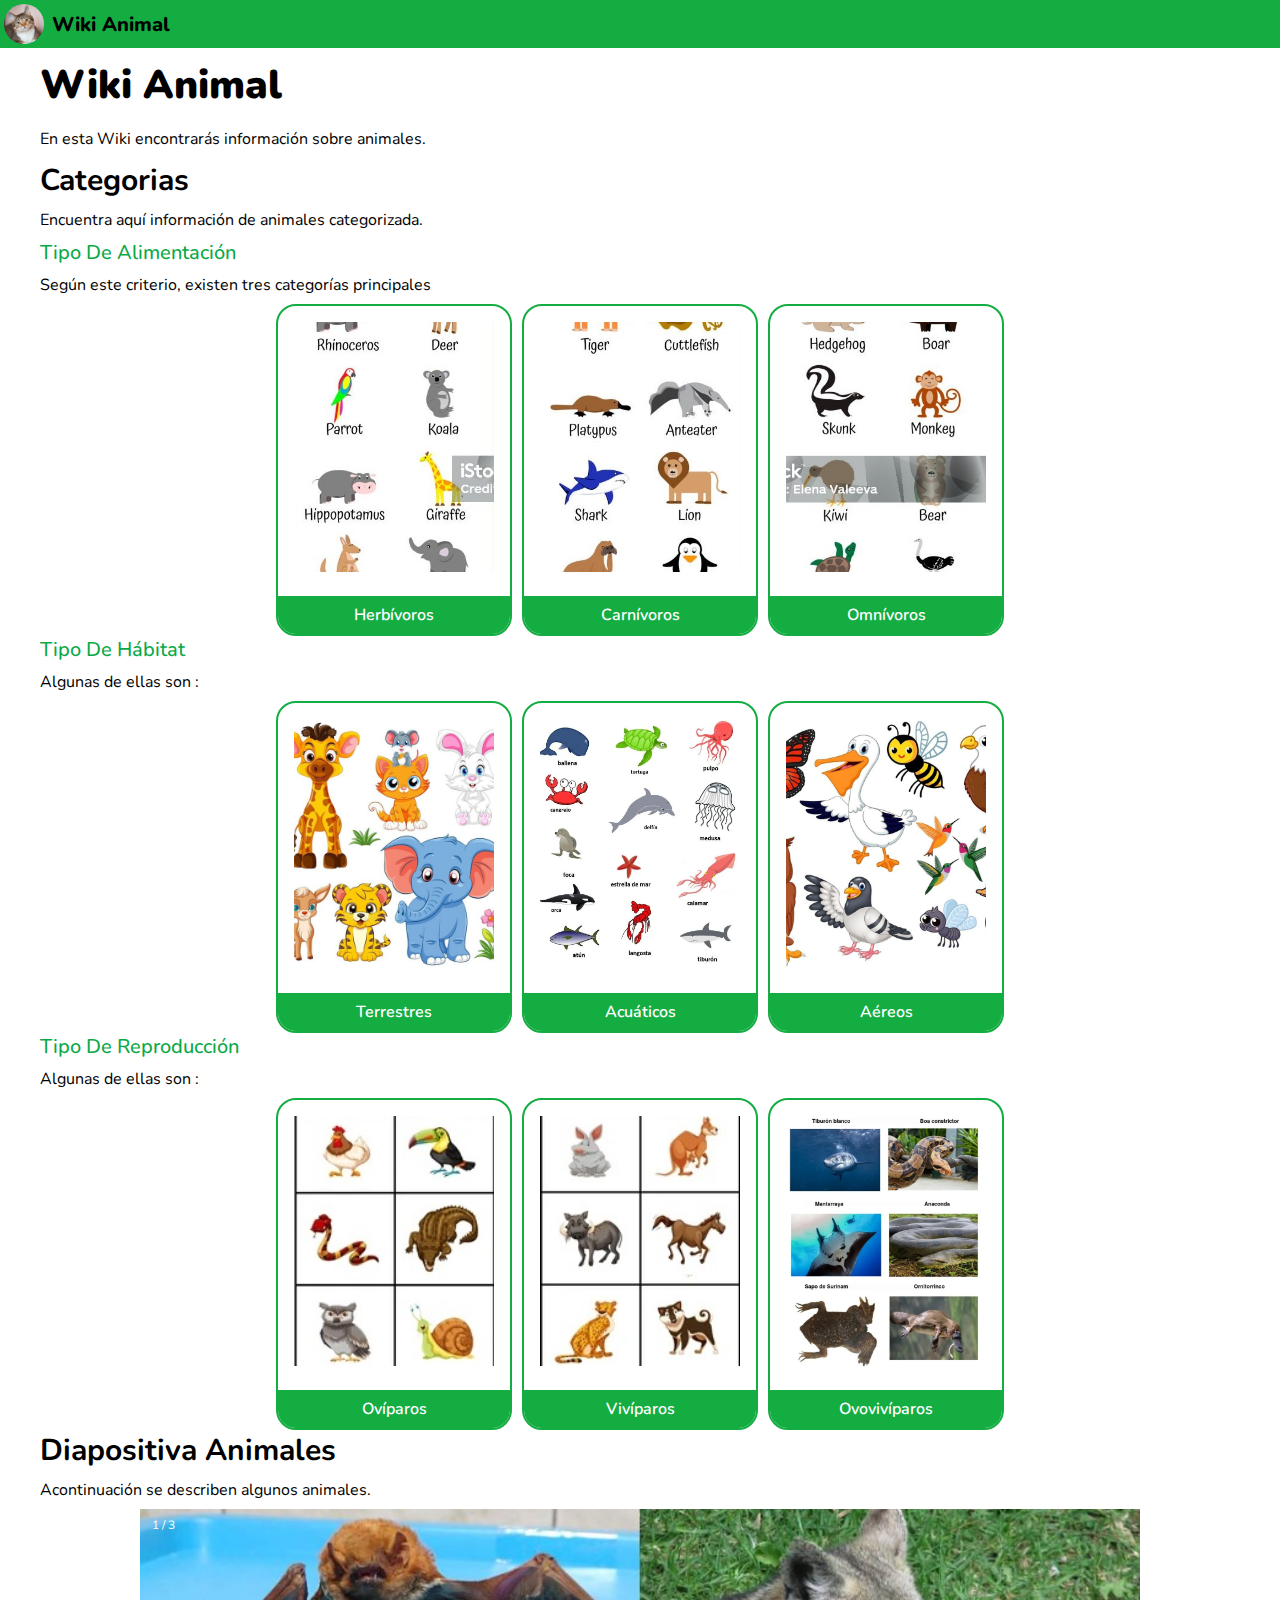
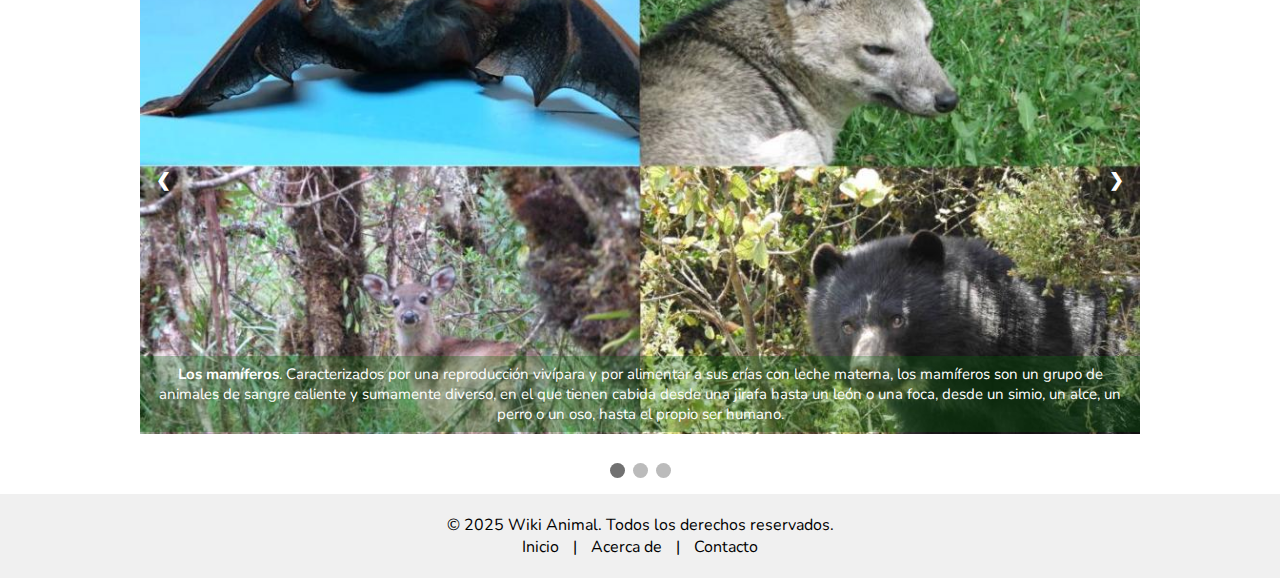
<file: index.html>
<!DOCTYPE html>
<html lang="es">

<head>
    <meta charset='utf-8'>
    <title>Wiki Animal</title>
    <meta name='viewport' content='width=device-width, initial-scale=1'>
    <link rel="preconnect" href="https://fonts.googleapis.com">
    <link rel="preconnect" href="https://fonts.gstatic.com" crossorigin>
    <link href="https://fonts.googleapis.com/css2?family=Nunito:ital,wght@0,200..1000;1,200..1000&display=swap"
        rel="stylesheet">
    <link rel="stylesheet" href="css/styles.css" />
</head>

<body class="container">
    <header class="main-header">
        <nav class="navigation-bar">
            <a class="brand-link" href="/" title="Ir a la página principal">
                <img src="img/logo-animal-wiki.webp" alt="Logo de la wiki animal." width="40" height="40"
                    loading="lazy">
                <span>Wiki Animal</span>
            </a>
        </nav>
    </header>
    <main>
        <section class="info-section">
            <h1>Wiki Animal</h1>
            <p>En esta Wiki encontrarás información sobre animales.</p>
        </section>
        <section class="info-section">
            <h2>Categorias</h2>
            <p>Encuentra aquí información de animales categorizada.</p>
            <section class="type-section">
                <h3>Tipo De Alimentación</h3>
                <p>Según este criterio, existen tres categorías principales</p>
                <div class="cards-container">
                    <figure class="card">
                        <img src="img/animales-hervivoros.jpg" alt="Animales Herbívoros." width="300" height="300"
                            loading="lazy">
                        <figcaption>
                            <a href="/categorias/animales-hervivoros.html"
                                title="Ir a la categoria animales Herbívoros.">Herbívoros</a>
                        </figcaption>
                    </figure>
                    <figure class="card">
                        <img src="img/animales-carnivoros.jpg" alt="Animales Carnívoros." width="300" height="300"
                            loading="lazy">
                        <figcaption>
                            <a href="/categorias/animales-carnivoros.html"
                                title="Ir a la categoria animales Carnívoros.">Carnívoros</a>
                        </figcaption>
                    </figure>
                    <figure class="card">
                        <img src="img/animales-omnivoros.jpg" alt="Animales Omnívoros." width="300" height="300"
                            loading="lazy">
                        <figcaption>
                            <a href="/categorias/animales-omnivoros.html"
                                title="Ir a la categoria animales Omnívoros.">Omnívoros</a>
                        </figcaption>
                    </figure>
                </div>
            </section>
            <section class="type-section">
                <h3>Tipo De Hábitat</h3>
                <p>Algunas de ellas son :</p>
                <div class="cards-container">
                    <figure class="card">
                        <img src="img/animales-terrestres.jpg" alt="Animales Terrestres." width="300" height="300"
                            loading="lazy">
                        <figcaption>
                            <a href="/categorias/animales-terrestres.html"
                                title="Ir a la categoria animales Terrestres.">Terrestres</a>
                        </figcaption>
                    </figure>
                    <figure class="card">
                        <img src="img/animales-acuaticos.jpg" alt="Animales Acuáticos." width="300" height="300"
                            loading="lazy">
                        <figcaption>
                            <a href="/categorias/animales-acuaticos.html"
                                title="Ir a la categoria animales Acuáticos.">Acuáticos</a>
                        </figcaption>
                    </figure>
                    <figure class="card">
                        <img src="img/animales-aereos.jpg" alt="Animales Aéreos." width="300" height="300"
                            loading="lazy">
                        <figcaption>
                            <a href="/categorias/animales-aereos.html"
                                title="Ir a la categoria animales Aéreos.">Aéreos</a>
                        </figcaption>
                    </figure>
                </div>
            </section>
            <section class="type-section">
                <h3>Tipo De Reproducción</h3>
                <p>Algunas de ellas son :</p>
                <div class="cards-container">
                    <figure class="card">
                        <img src="img/animales-oviparos.jpg" alt="Animales Ovíparos." width="300" height="300"
                            loading="lazy">
                        <figcaption>
                            <a href="/categorias/animales-oviparos.html"
                                title="Ir a la categoria animales Ovíparos.">Ovíparos</a>
                        </figcaption>
                    </figure>
                    <figure class="card">
                        <img src="img/animales-viviparos.jpg" alt="Animales Vivíparos." width="300" height="300"
                            loading="lazy">
                        <figcaption>
                            <a href="/categorias/animales-viviparos.html"
                                title="Ir a la categoria animales Vivíparos.">Vivíparos</a>
                        </figcaption>
                    </figure>
                    <figure class="card">
                        <img src="img/animales-ovoviviparos.jpg" alt="Animales Ovovivíparos." width="300" height="300"
                            loading="lazy">
                        <figcaption>
                            <a href="/categorias/animales-ovoviviparos.html"
                                title="Ir a la categoria animales Ovovivíparos.">Ovovivíparos</a>
                        </figcaption>
                    </figure>
                </div>
            </section>
            <section class="diapositiva-section">
                <h2>Diapositiva Animales</h2>
                    <p>Acontinuación se describen algunos animales.</p>
                    <div class="slideshow-container">

                        <div class="mySlides fade">
                          <div class="numbertext">1 / 3</div>
                          <img src="img/animales-mamiferos.jpg" style="width:100%">
                          <div class="text"><strong>Los mamíferos</strong>. Caracterizados por una reproducción vivípara y por alimentar a sus crías con leche materna, los mamíferos son un grupo de animales de sangre caliente y sumamente diverso, en el que tienen cabida desde una jirafa hasta un león o una foca, desde un simio, un alce, un perro o un oso, hasta el propio ser humano.</div>
                        </div>
                        
                        <div class="mySlides fade">
                          <div class="numbertext">2 / 3</div>
                          <img src="img/animales-aves.jpg" style="width:100%">
                          <div class="text"><strong>Las aves.</strong> Descendientes evolutivos de los reptiles de antaño, las aves son las criaturas voladoras más grandes del mundo, cuyos cuerpos de huesos livianos y ahuecados están cubiertos de plumas de diversos colores. Su cabeza cuenta con un pico óseo para alimentarse y con dos patas con garras de distinta envergadura. Pueden ser de hábitos carnívoros, vegetarianos o carroñeros, y muchas de ellas habitan las superficies de los mares, ríos y lagos.</div>
                        </div>
                        
                        <div class="mySlides fade">
                          <div class="numbertext">3 / 3</div>
                          <img src="img/animales-reptiles.jpg" style="width:100%">
                          <div class="text"><strong>Los reptiles.</strong> Animales terrestres en su mayoría, de reproducción ovípara y cuerpo escamado, de sangre fría, alguna vez estos animales gobernaron el mundo. Hoy en día son un grupo diverso, en el que figuran las tortugas, los cocodrilos, las iguanas, las serpientes y otras formas de vida animal similares.</div>
                        </div>
                        
                        <a class="prev" onclick="plusSlides(-1)">❮</a>
                        <a class="next" onclick="plusSlides(1)">❯</a>
                        
                        </div>
                        <br>
                        
                        <div style="text-align:center">
                          <span class="dot" onclick="currentSlide(1)"></span> 
                          <span class="dot" onclick="currentSlide(2)"></span> 
                          <span class="dot" onclick="currentSlide(3)"></span> 
                        </div>
                        
                        <script>
                        let slideIndex = 1;
                        showSlides(slideIndex);
                        
                        function plusSlides(n) {
                          showSlides(slideIndex += n);
                        }
                        
                        function currentSlide(n) {
                          showSlides(slideIndex = n);
                        }
                        
                        function showSlides(n) {
                          let i;
                          let slides = document.getElementsByClassName("mySlides");
                          let dots = document.getElementsByClassName("dot");
                          if (n > slides.length) {slideIndex = 1}    
                          if (n < 1) {slideIndex = slides.length}
                          for (i = 0; i < slides.length; i++) {
                            slides[i].style.display = "none";  
                          }
                          for (i = 0; i < dots.length; i++) {
                            dots[i].className = dots[i].className.replace(" active", "");
                          }
                          slides[slideIndex-1].style.display = "block";  
                          dots[slideIndex-1].className += " active";
                        }
                        </script>
                </section>
        </section>

    </main>
    <footer>
        <p>&copy; 2025 Wiki Animal. Todos los derechos reservados.</p>
        <nav>
            <a href="/">Inicio</a> |
            <a href="/acercade.html">Acerca de</a> |
            <a href="/contacto.html">Contacto</a>
        </nav>
    </footer>
</body>

</html>
</file>
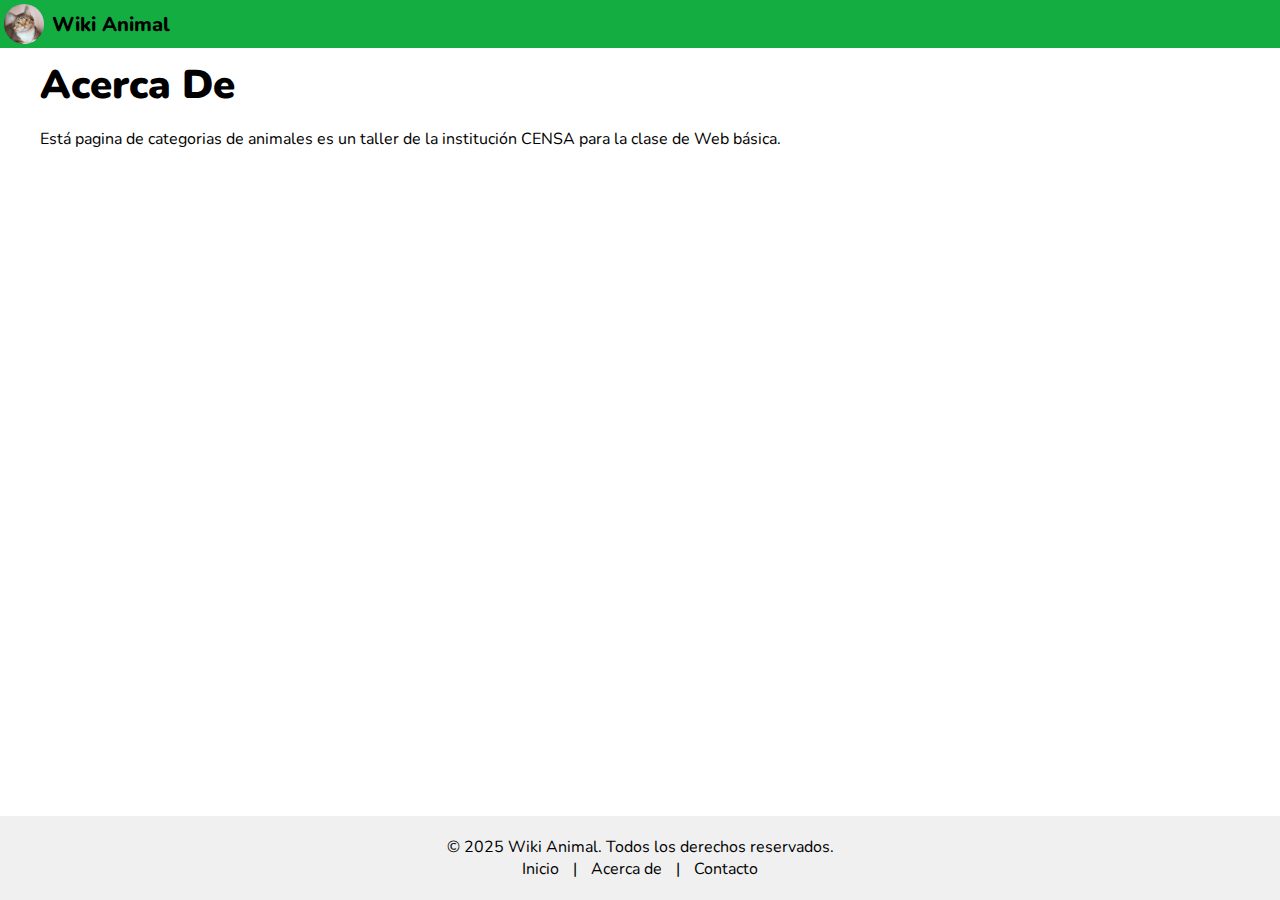
<file: acercade.html>
<!DOCTYPE html>
<html lang="es">

<head>
    <meta charset='utf-8'>
    <title>Wiki Animal - Acerca De</title>
    <meta name='viewport' content='width=device-width, initial-scale=1'>
    <link rel="preconnect" href="https://fonts.googleapis.com">
    <link rel="preconnect" href="https://fonts.gstatic.com" crossorigin>
    <link href="https://fonts.googleapis.com/css2?family=Nunito:ital,wght@0,200..1000;1,200..1000&display=swap"
        rel="stylesheet">
    <link rel="stylesheet" href="../css/styles.css" />
</head>

<body class="container">
    <header class="main-header">
        <nav class="navigation-bar">
            <a class="brand-link" href="/" title="Ir a la página principal">
                <img src="../img/logo-animal-wiki.webp"
                    alt="Logo de la wiki animal." width="40" height="40">
                <span>Wiki Animal</span>
            </a>
        </nav>
    </header>
    <main>
        <section class="info-section">
            <h1>Acerca De</h1>
            <p>Está pagina de categorias de animales es un taller de la institución CENSA para la clase de Web básica. </p>
        </section>
    </main>
    <footer>
        <p>&copy; 2025 Wiki Animal. Todos los derechos reservados.</p>
        <nav>
            <a href="/">Inicio</a> |
            <a href="/acercade.html">Acerca de</a> |
            <a href="/contacto.html">Contacto</a>
        </nav>
    </footer>
</body>

</html>
</file>
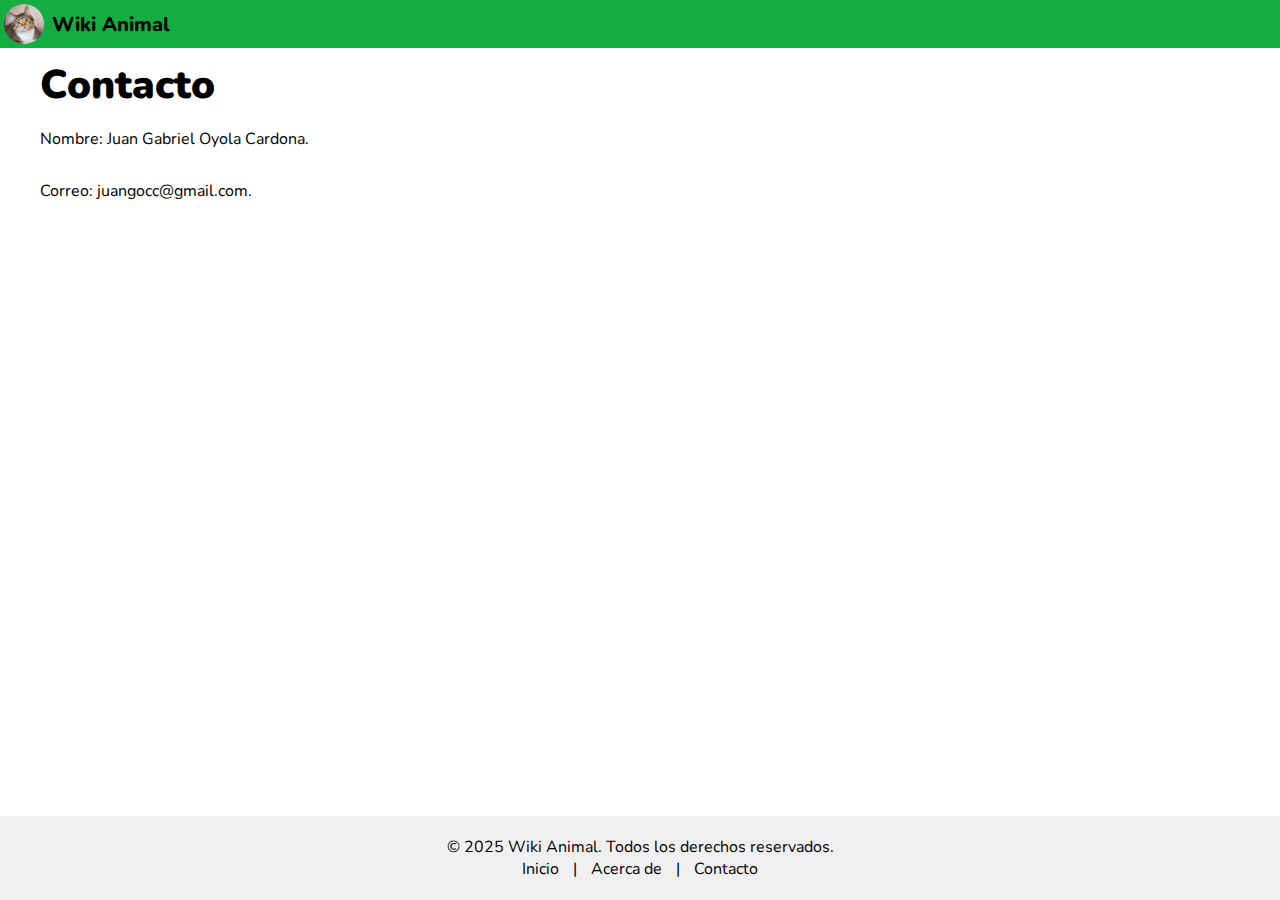
<file: contacto.html>
<!DOCTYPE html>
<html lang="es">

<head>
    <meta charset='utf-8'>
    <title>Wiki Animal - Contacto</title>
    <meta name='viewport' content='width=device-width, initial-scale=1'>
    <link rel="preconnect" href="https://fonts.googleapis.com">
    <link rel="preconnect" href="https://fonts.gstatic.com" crossorigin>
    <link href="https://fonts.googleapis.com/css2?family=Nunito:ital,wght@0,200..1000;1,200..1000&display=swap"
        rel="stylesheet">
    <link rel="stylesheet" href="../css/styles.css" />
</head>

<body class="container">
    <header class="main-header">
        <nav class="navigation-bar">
            <a class="brand-link" href="/" title="Ir a la página principal">
                <img src="../img/logo-animal-wiki.webp"
                    alt="Logo de la wiki animal." width="40" height="40">
                <span>Wiki Animal</span>
            </a>
        </nav>
    </header>
    <main>
        <section class="info-section">
            <h1>Contacto</h1>
            <p>Nombre: Juan Gabriel Oyola Cardona.</p>
            <br>
            <p>Correo: juangocc@gmail.com.</p>
        </section>
    </main>
    <footer>
        <p>&copy; 2025 Wiki Animal. Todos los derechos reservados.</p>
        <nav>
            <a href="/">Inicio</a> |
            <a href="/acercade.html">Acerca de</a> |
            <a href="/contacto.html">Contacto</a>
        </nav>
    </footer>
</body>

</html>
</file>
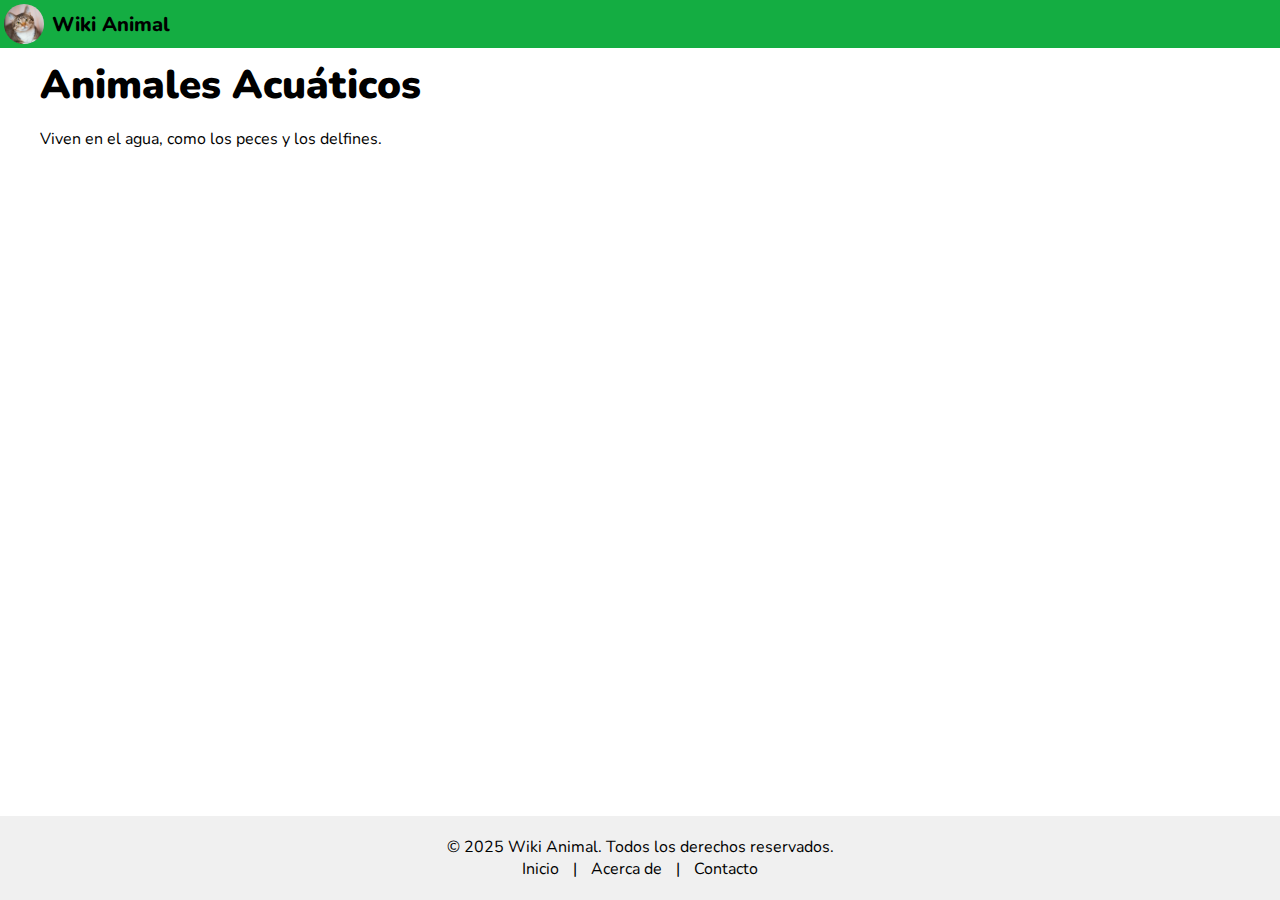
<file: categorias/animales-acuaticos.html>
<!DOCTYPE html>
<html lang="es">

<head>
    <meta charset='utf-8'>
    <title>Wiki Animal - Animales Acuáticos</title>
    <meta name='viewport' content='width=device-width, initial-scale=1'>
    <link rel="preconnect" href="https://fonts.googleapis.com">
    <link rel="preconnect" href="https://fonts.gstatic.com" crossorigin>
    <link href="https://fonts.googleapis.com/css2?family=Nunito:ital,wght@0,200..1000;1,200..1000&display=swap"
        rel="stylesheet">
    <link rel="stylesheet" href="../css/styles.css" />
</head>

<body class="container">
    <header class="main-header">
        <nav class="navigation-bar">
            <a class="brand-link" href="/" title="Ir a la página principal">
                <img src="../img/logo-animal-wiki.webp"
                    alt="Logo de la wiki animal." width="40" height="40">
                <span>Wiki Animal</span>
            </a>
        </nav>
    </header>
    <main>
        <section class="info-section">
            <h1>Animales Acuáticos</h1>
            <p>Viven en el agua, como los peces y los delfines.</p>
        </section>
    </main>
    <footer>
        <p>&copy; 2025 Wiki Animal. Todos los derechos reservados.</p>
        <nav>
            <a href="/">Inicio</a> |
            <a href="/acercade.html">Acerca de</a> |
            <a href="/contacto.html">Contacto</a>
        </nav>
    </footer>
</body>

</html>
</file>
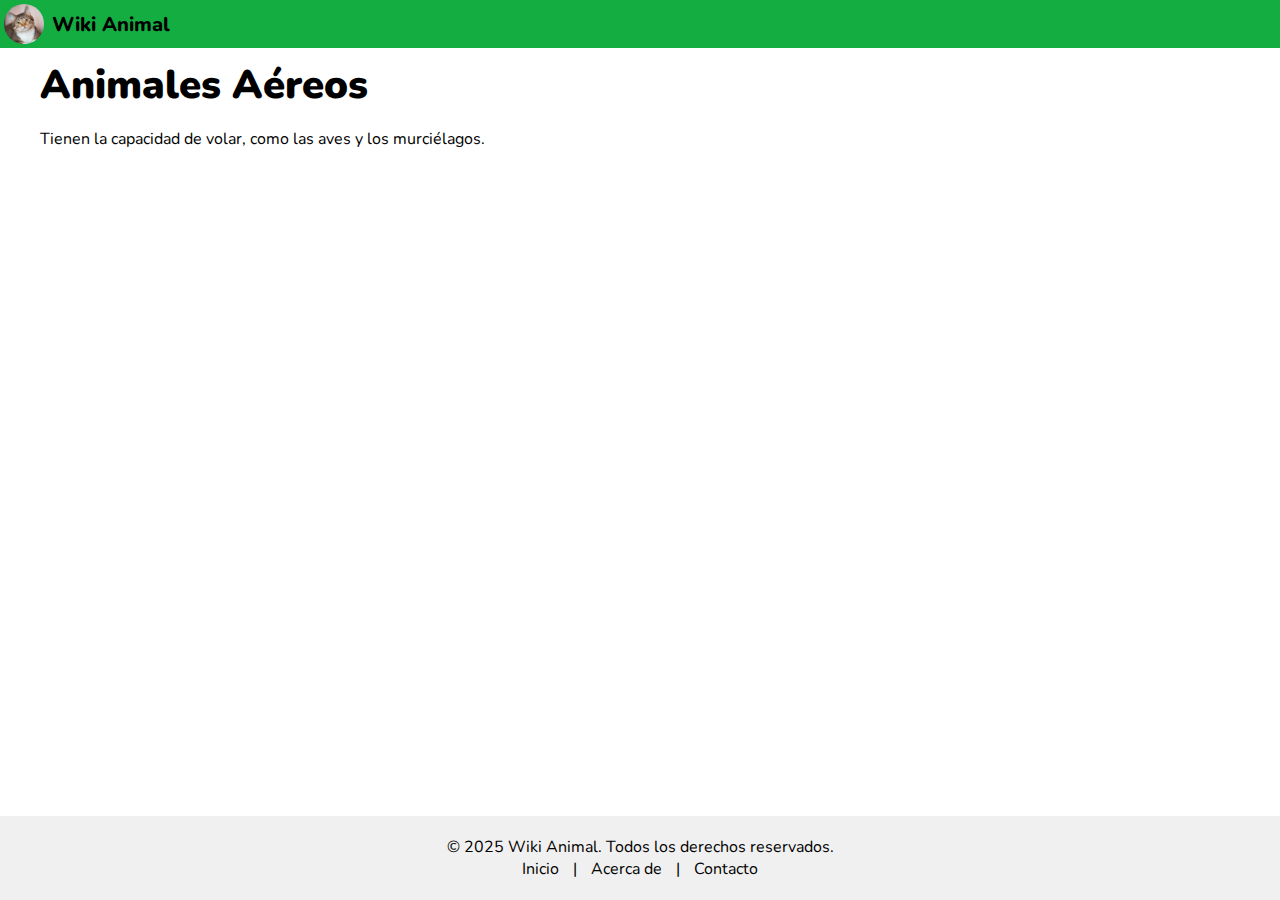
<file: categorias/animales-aereos.html>
<!DOCTYPE html>
<html lang="es">

<head>
    <meta charset='utf-8'>
    <title>Wiki Animal - Animales Aéreos</title>
    <meta name='viewport' content='width=device-width, initial-scale=1'>
    <link rel="preconnect" href="https://fonts.googleapis.com">
    <link rel="preconnect" href="https://fonts.gstatic.com" crossorigin>
    <link href="https://fonts.googleapis.com/css2?family=Nunito:ital,wght@0,200..1000;1,200..1000&display=swap"
        rel="stylesheet">
    <link rel="stylesheet" href="../css/styles.css" />
</head>

<body class="container">
    <header class="main-header">
        <nav class="navigation-bar">
            <a class="brand-link" href="/" title="Ir a la página principal">
                <img src="../img/logo-animal-wiki.webp"
                    alt="Logo de la wiki animal." width="40" height="40">
                <span>Wiki Animal</span>
            </a>
        </nav>
    </header>
    <main>
        <section class="info-section">
            <h1>Animales Aéreos</h1>
            <p>Tienen la capacidad de volar, como las aves y los murciélagos.</p>
        </section>
    </main>
    <footer>
        <p>&copy; 2025 Wiki Animal. Todos los derechos reservados.</p>
        <nav>
            <a href="/">Inicio</a> |
            <a href="/acercade.html">Acerca de</a> |
            <a href="/contacto.html">Contacto</a>
        </nav>
    </footer>
</body>

</html>
</file>
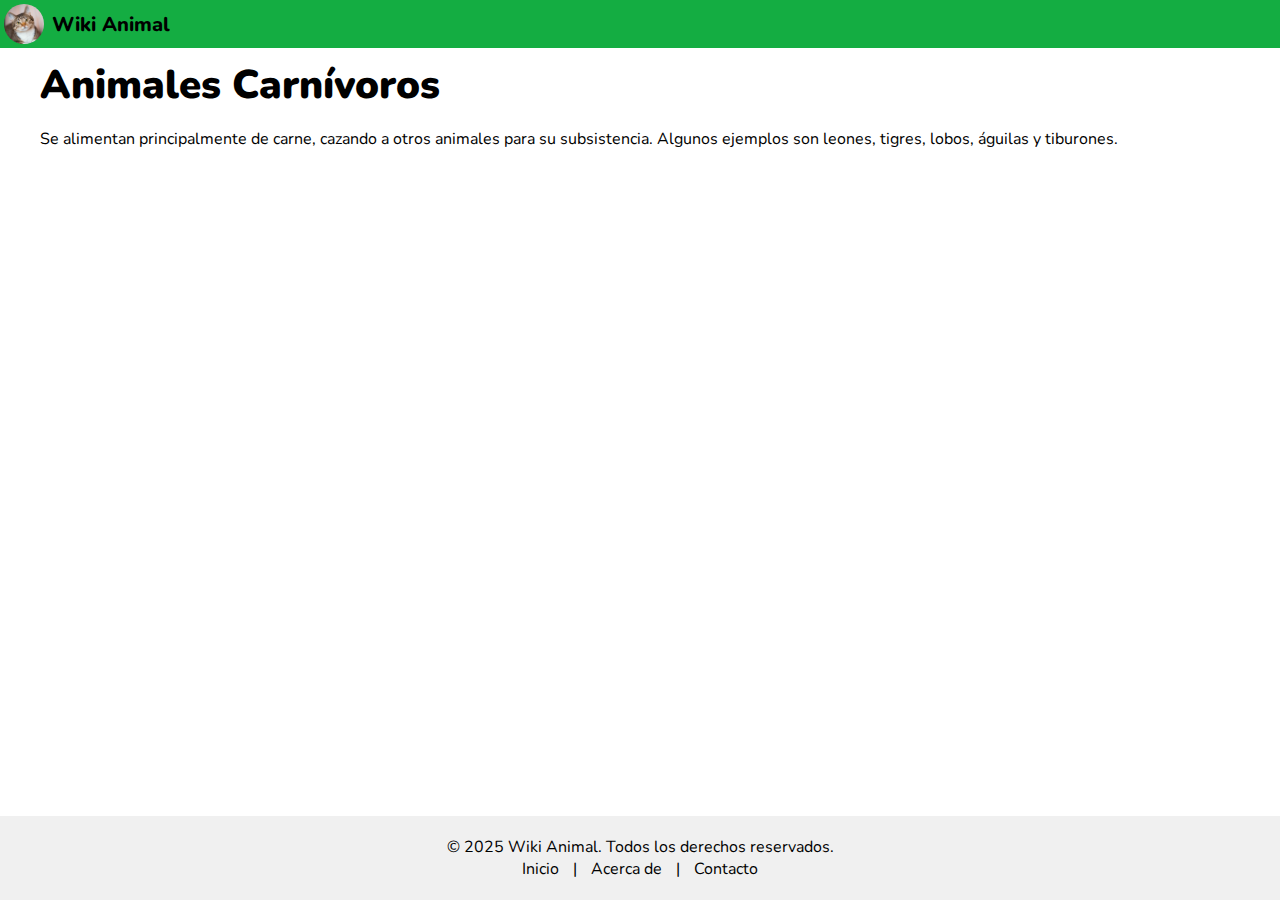
<file: categorias/animales-carnivoros.html>
<!DOCTYPE html>
<html lang="es">

<head>
    <meta charset='utf-8'>
    <title>Wiki Animal - Animales Carnívoros</title>
    <meta name='viewport' content='width=device-width, initial-scale=1'>
    <link rel="preconnect" href="https://fonts.googleapis.com">
    <link rel="preconnect" href="https://fonts.gstatic.com" crossorigin>
    <link href="https://fonts.googleapis.com/css2?family=Nunito:ital,wght@0,200..1000;1,200..1000&display=swap"
        rel="stylesheet">
    <link rel="stylesheet" href="../css/styles.css" />
</head>

<body class="container">
    <header class="main-header">
        <nav class="navigation-bar">
            <a class="brand-link" href="/" title="Ir a la página principal">
                <img src="../img/logo-animal-wiki.webp"
                    alt="Logo de la wiki animal." width="40" height="40">
                <span>Wiki Animal</span>
            </a>
        </nav>
    </header>
    <main>
        <section class="info-section">
            <h1>Animales Carnívoros</h1>
            <p>Se alimentan principalmente de carne, cazando a otros animales para su subsistencia. Algunos ejemplos son leones, tigres, lobos, águilas y tiburones.</p>
        </section>
    </main>
    <footer>
        <p>&copy; 2025 Wiki Animal. Todos los derechos reservados.</p>
        <nav>
            <a href="/">Inicio</a> |
            <a href="/acercade.html">Acerca de</a> |
            <a href="/contacto.html">Contacto</a>
        </nav>
    </footer>
</body>

</html>
</file>
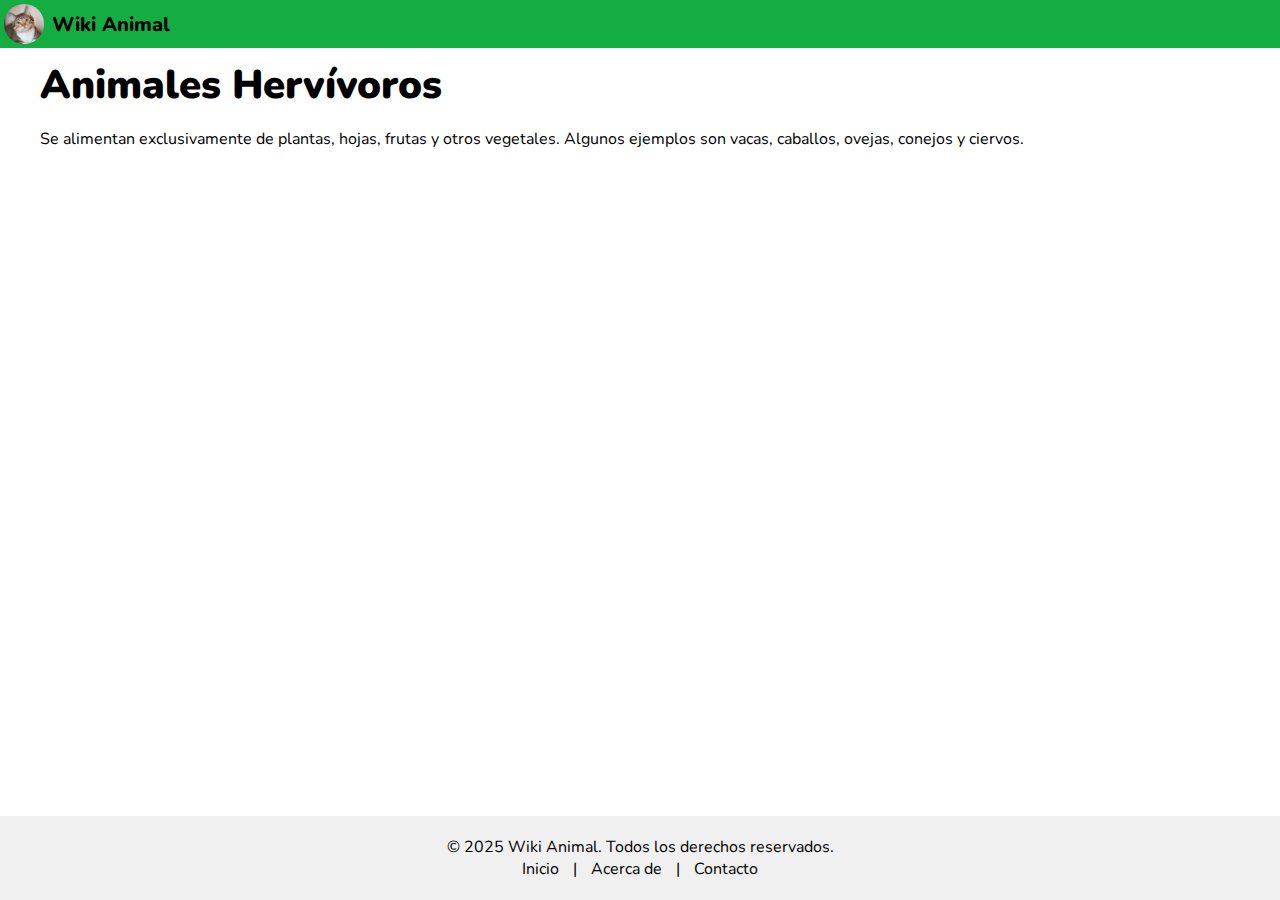
<file: categorias/animales-hervivoros.html>
<!DOCTYPE html>
<html lang="es">

<head>
    <meta charset='utf-8'>
    <title>Wiki Animal - Animales Hervivoros</title>
    <meta name='viewport' content='width=device-width, initial-scale=1'>
    <link rel="preconnect" href="https://fonts.googleapis.com">
    <link rel="preconnect" href="https://fonts.gstatic.com" crossorigin>
    <link href="https://fonts.googleapis.com/css2?family=Nunito:ital,wght@0,200..1000;1,200..1000&display=swap"
        rel="stylesheet">
    <link rel="stylesheet" href="../css/styles.css" />
</head>

<body class="container">
    <header class="main-header">
        <nav class="navigation-bar">
            <a class="brand-link" href="/" title="Ir a la página principal">
                <img src="../img/logo-animal-wiki.webp"
                    alt="Logo de la wiki animal." width="40" height="40">
                <span>Wiki Animal</span>
            </a>
        </nav>
    </header>
    <main>
        <section class="info-section">
            <h1>Animales Hervívoros</h1>
            <p>Se alimentan exclusivamente de plantas, hojas, frutas y otros vegetales. Algunos ejemplos son vacas, caballos, ovejas, conejos y ciervos.</p>
        </section>
    </main>
    <footer>
        <p>&copy; 2025 Wiki Animal. Todos los derechos reservados.</p>
        <nav>
            <a href="/">Inicio</a> |
            <a href="/acercade.html">Acerca de</a> |
            <a href="/contacto.html">Contacto</a>
        </nav>
    </footer>
</body>

</html>
</file>
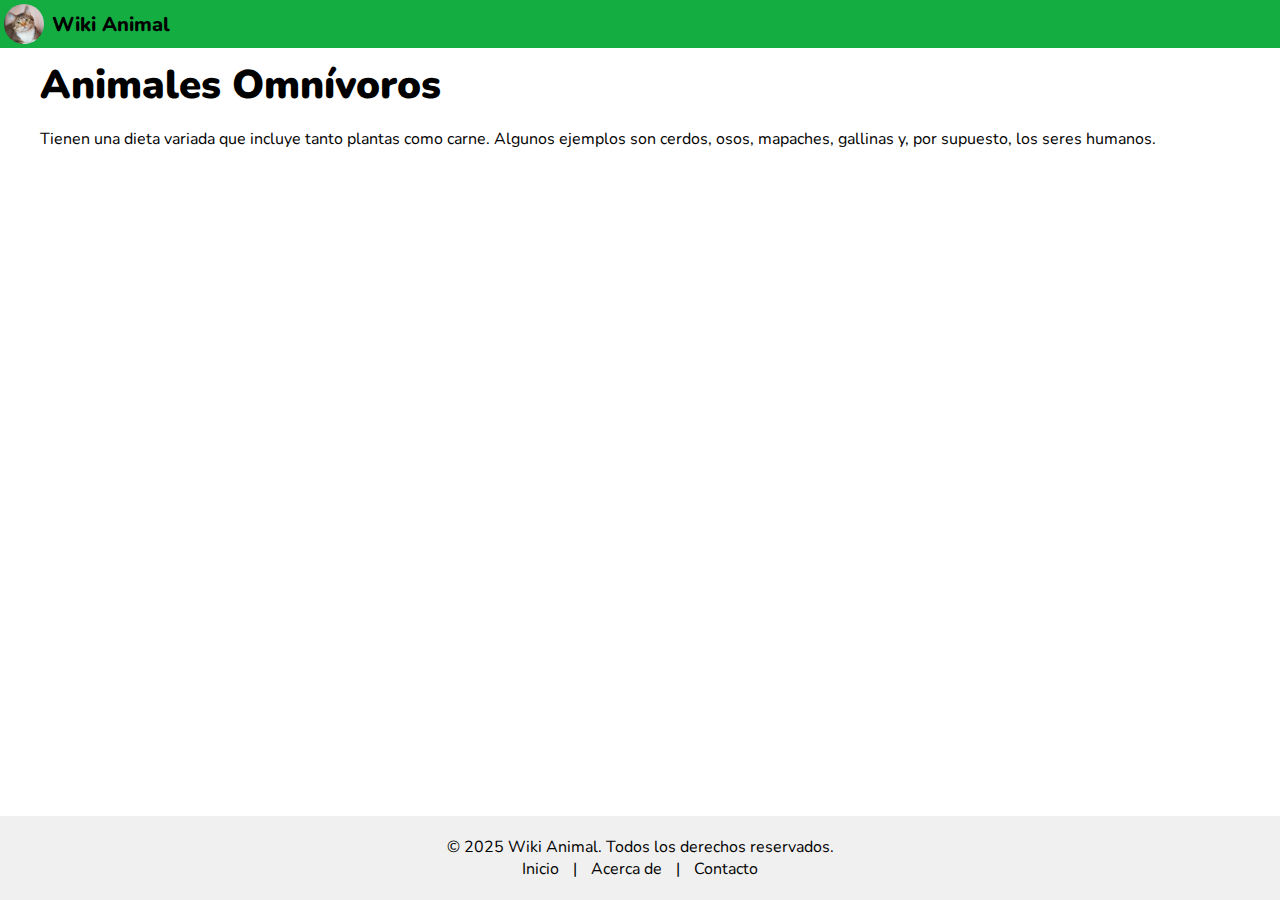
<file: categorias/animales-omnivoros.html>
<!DOCTYPE html>
<html lang="es">

<head>
    <meta charset='utf-8'>
    <title>Wiki Animal - Animales Omnívoros</title>
    <meta name='viewport' content='width=device-width, initial-scale=1'>
    <link rel="preconnect" href="https://fonts.googleapis.com">
    <link rel="preconnect" href="https://fonts.gstatic.com" crossorigin>
    <link href="https://fonts.googleapis.com/css2?family=Nunito:ital,wght@0,200..1000;1,200..1000&display=swap"
        rel="stylesheet">
    <link rel="stylesheet" href="../css/styles.css" />
</head>

<body class="container">
    <header class="main-header">
        <nav class="navigation-bar">
            <a class="brand-link" href="/" title="Ir a la página principal">
                <img src="../img/logo-animal-wiki.webp"
                    alt="Logo de la wiki animal." width="40" height="40">
                <span>Wiki Animal</span>
            </a>
        </nav>
    </header>
    <main>
        <section class="info-section">
            <h1>Animales Omnívoros</h1>
            <p>Tienen una dieta variada que incluye tanto plantas como carne. Algunos ejemplos son cerdos, osos, mapaches, gallinas y, por supuesto, los seres humanos.</p>
        </section>
    </main>
    <footer>
        <p>&copy; 2025 Wiki Animal. Todos los derechos reservados.</p>
        <nav>
            <a href="/">Inicio</a> |
            <a href="/acercade.html">Acerca de</a> |
            <a href="/contacto.html">Contacto</a>
        </nav>
    </footer>
</body>

</html>
</file>
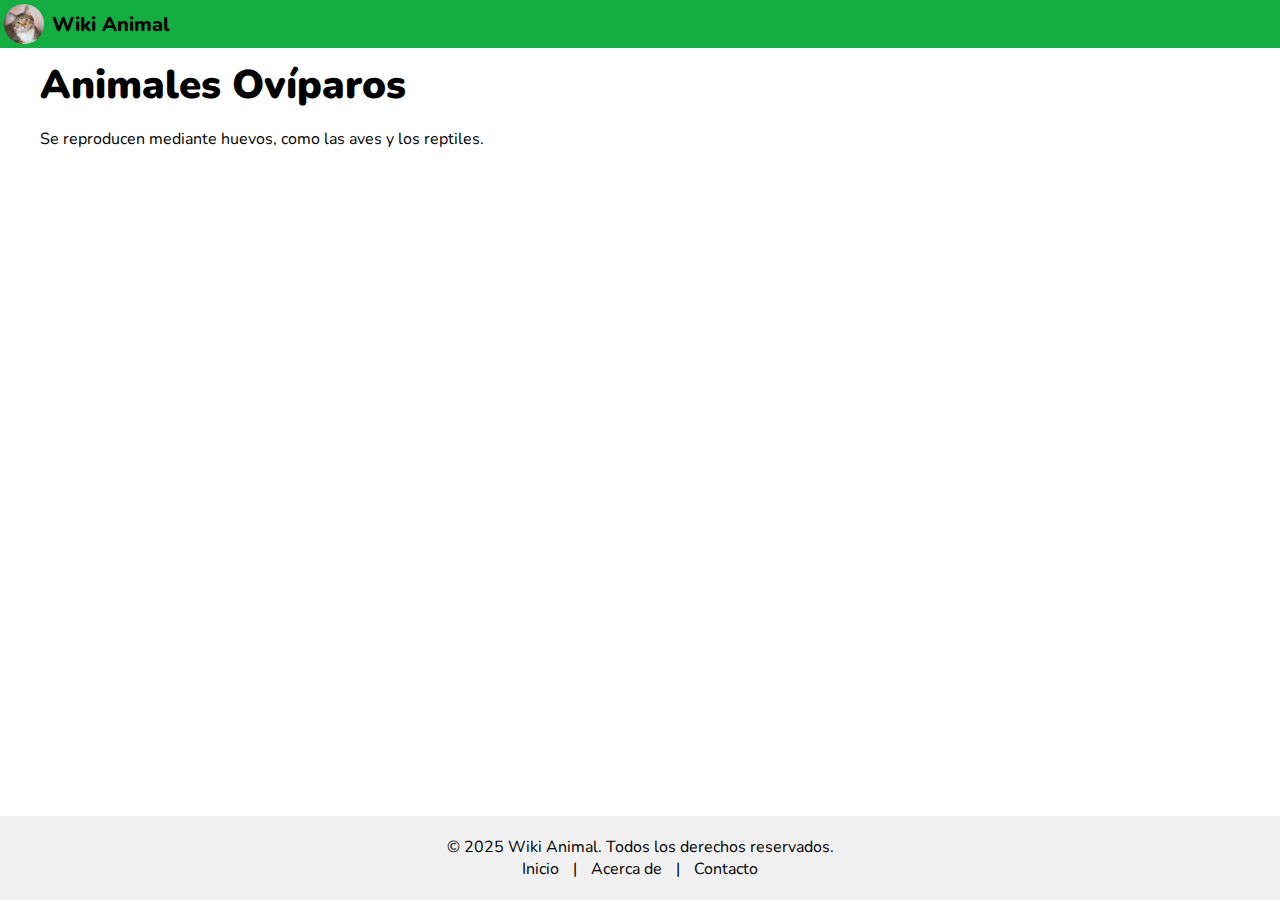
<file: categorias/animales-oviparos.html>
<!DOCTYPE html>
<html lang="es">

<head>
    <meta charset='utf-8'>
    <title>Wiki Animal - Animales Ovíparos</title>
    <meta name='viewport' content='width=device-width, initial-scale=1'>
    <link rel="preconnect" href="https://fonts.googleapis.com">
    <link rel="preconnect" href="https://fonts.gstatic.com" crossorigin>
    <link href="https://fonts.googleapis.com/css2?family=Nunito:ital,wght@0,200..1000;1,200..1000&display=swap"
        rel="stylesheet">
    <link rel="stylesheet" href="../css/styles.css" />
</head>

<body class="container">
    <header class="main-header">
        <nav class="navigation-bar">
            <a class="brand-link" href="/" title="Ir a la página principal">
                <img src="../img/logo-animal-wiki.webp"
                    alt="Logo de la wiki animal." width="40" height="40">
                <span>Wiki Animal</span>
            </a>
        </nav>
    </header>
    <main>
        <section class="info-section">
            <h1>Animales Ovíparos</h1>
            <p>Se reproducen mediante huevos, como las aves y los reptiles.</p>
        </section>
    </main>
    <footer>
        <p>&copy; 2025 Wiki Animal. Todos los derechos reservados.</p>
        <nav>
            <a href="/">Inicio</a> |
            <a href="/acercade.html">Acerca de</a> |
            <a href="/contacto.html">Contacto</a>
        </nav>
    </footer>
</body>

</html>
</file>
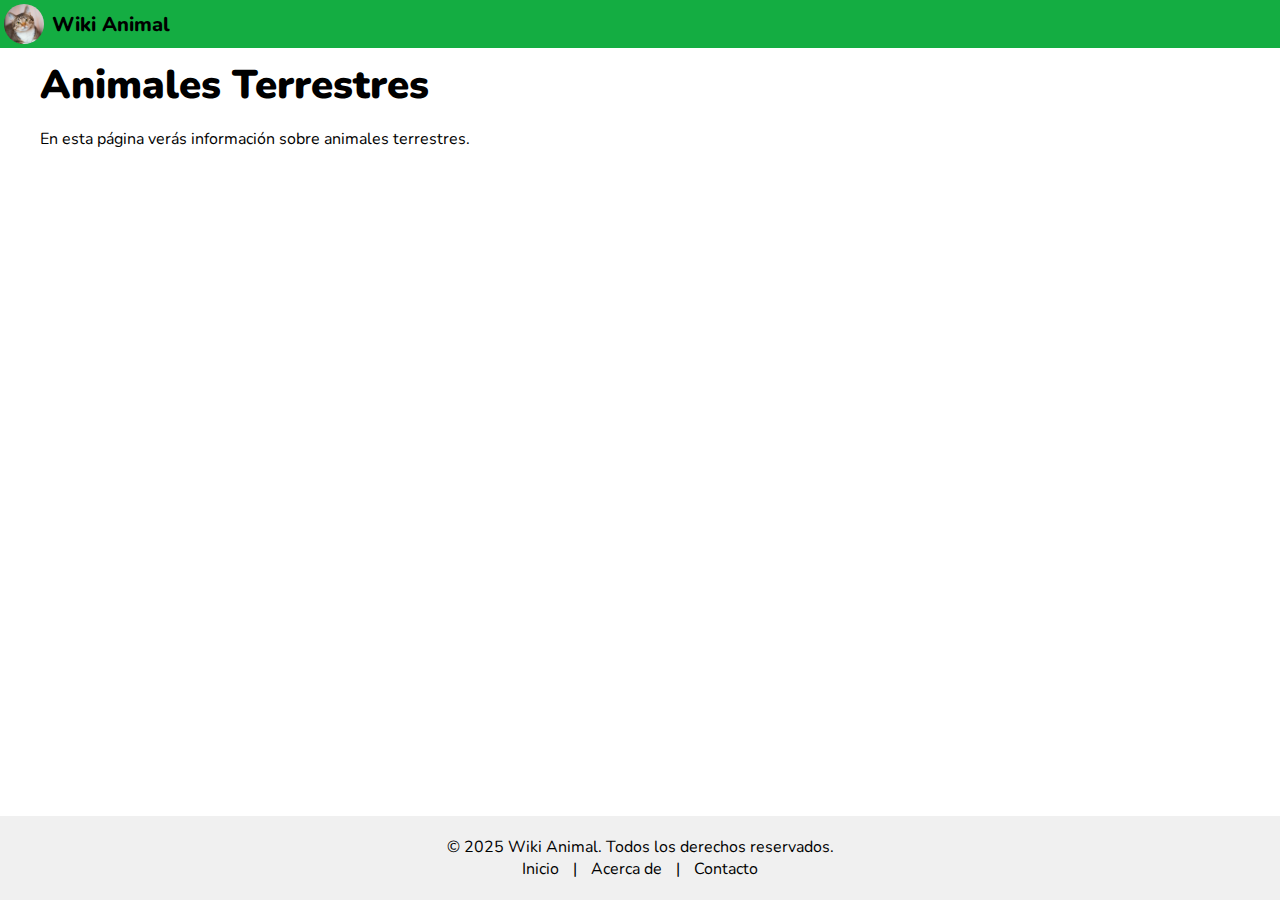
<file: categorias/animales-ovoviviparos.html>
<!DOCTYPE html>
<html lang="es">

<head>
    <meta charset='utf-8'>
    <title>Wiki Animal - Animales Terrestres</title>
    <meta name='viewport' content='width=device-width, initial-scale=1'>
    <link rel="preconnect" href="https://fonts.googleapis.com">
    <link rel="preconnect" href="https://fonts.gstatic.com" crossorigin>
    <link href="https://fonts.googleapis.com/css2?family=Nunito:ital,wght@0,200..1000;1,200..1000&display=swap"
        rel="stylesheet">
    <link rel="stylesheet" href="../css/styles.css" />
</head>

<body class="container">
    <header class="main-header">
        <nav class="navigation-bar">
            <a class="brand-link" href="/" title="Ir a la página principal">
                <img src="../img/logo-animal-wiki.webp"
                    alt="Logo de la wiki animal." width="40" height="40">
                <span>Wiki Animal</span>
            </a>
        </nav>
    </header>
    <main>
        <section class="info-section">
            <h1>Animales Terrestres</h1>
            <p>En esta página verás información sobre animales terrestres.</p>
        </section>
    </main>
    <footer>
        <p>&copy; 2025 Wiki Animal. Todos los derechos reservados.</p>
        <nav>
            <a href="/">Inicio</a> |
            <a href="/acercade.html">Acerca de</a> |
            <a href="/contacto.html">Contacto</a>
        </nav>
    </footer>
</body>

</html>
</file>
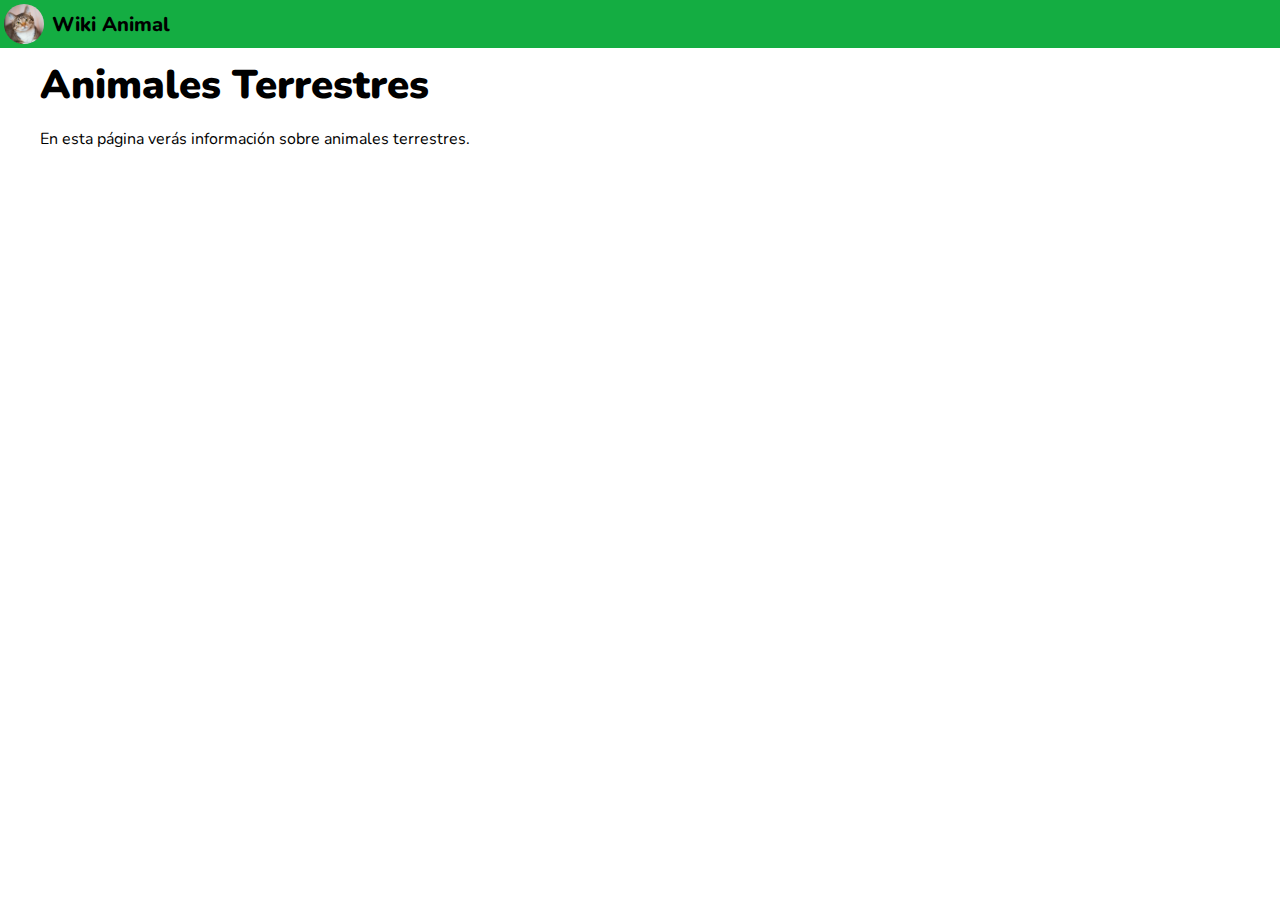
<file: categorias/animales-terrestres.html>
<!DOCTYPE html>
<html lang="es">

<head>
    <meta charset='utf-8'>
    <title>Wiki Animal - Animales Terrestres</title>
    <meta name='viewport' content='width=device-width, initial-scale=1'>
    <link rel="preconnect" href="https://fonts.googleapis.com">
    <link rel="preconnect" href="https://fonts.gstatic.com" crossorigin>
    <link href="https://fonts.googleapis.com/css2?family=Nunito:ital,wght@0,200..1000;1,200..1000&display=swap"
        rel="stylesheet">
    <link rel="stylesheet" href="../css/styles.css" />
</head>

<body>
    <header class="main-header">
        <nav class="navigation-bar">
            <a class="brand-link" href="/" title="Ir a la página principal">
                <img src="../img/logo-animal-wiki.webp"
                    alt="Logo de la wiki animal." width="40" height="40">
                <span>Wiki Animal</span>
            </a>
        </nav>
    </header>
    <main>
        <section class="info-section">
            <h1>Animales Terrestres</h1>
            <p>En esta página verás información sobre animales terrestres.</p>
        </section>
    </main>
</body>

</html>
</file>
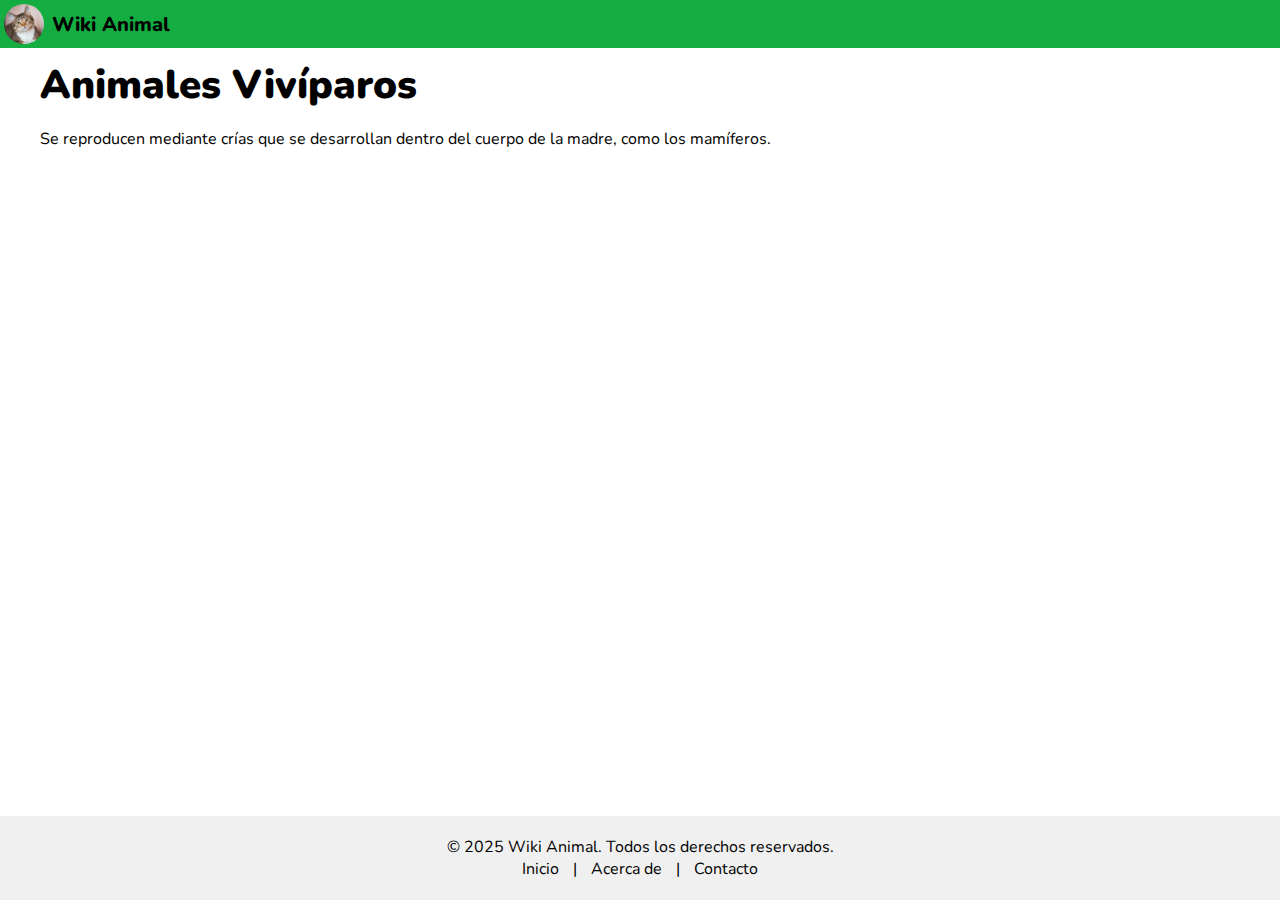
<file: categorias/animales-viviparos.html>
<!DOCTYPE html>
<html lang="es">

<head>
    <meta charset='utf-8'>
    <title>Wiki Animal - Animales Vivíparos</title>
    <meta name='viewport' content='width=device-width, initial-scale=1'>
    <link rel="preconnect" href="https://fonts.googleapis.com">
    <link rel="preconnect" href="https://fonts.gstatic.com" crossorigin>
    <link href="https://fonts.googleapis.com/css2?family=Nunito:ital,wght@0,200..1000;1,200..1000&display=swap"
        rel="stylesheet">
    <link rel="stylesheet" href="../css/styles.css" />
</head>

<body class="container">
    <header class="main-header">
        <nav class="navigation-bar">
            <a class="brand-link" href="/" title="Ir a la página principal">
                <img src="../img/logo-animal-wiki.webp"
                    alt="Logo de la wiki animal." width="40" height="40">
                <span>Wiki Animal</span>
            </a>
        </nav>
    </header>
    <main>
        <section class="info-section">
            <h1>Animales Vivíparos</h1>
            <p>Se reproducen mediante crías que se desarrollan dentro del cuerpo de la madre, como los mamíferos.</p>
        </section>
    </main>
    <footer>
        <p>&copy; 2025 Wiki Animal. Todos los derechos reservados.</p>
        <nav>
            <a href="/">Inicio</a> |
            <a href="/acercade.html">Acerca de</a> |
            <a href="/contacto.html">Contacto</a>
        </nav>
    </footer>
</body>

</html>
</file>
<file: css/styles.css>
:root {
    --color-black: black;
    --color-green: #14ad42;
    --color-dark-green: #0d722b;
    --color-white: #ffffff;
    --color-dark-green-2: #0aa947;
    --color-dark-green-3: rgba(5, 103, 10, 0.3);
    --color-dark-green-4: rgba(5, 103, 10, 0.6);
}

*,
::after,
::before {
    font-family: "Nunito", sans-serif;
    margin: 0;
    padding: 0;
    box-sizing: border-box;
}

a,
a:visited,
a:link,
a:hover,
a:active {
    color: var(--color-black);
    text-decoration: none;
}

.navigation-bar {
    display: flex;
    background-color: var(--color-green);
    padding: 4px;
}

.brand-link {
    display: flex;
    align-items: center;
    justify-content: center;
    gap: 8px;

    img {
        border-radius: 50%;
        width: 40px;
        height: auto;
        object-fit: cover;
        aspect-ratio: 1;
    }

    span {
        font-size: 20px;
        font-weight: 800;
    }
}

.info-section {
    margin: 10px 40px;

    h1 {
        margin: 0 0 16px;
        font-size: 40px;
        font-weight: 900;
    }

    h2 {
        margin: 0 0 8px;
        font-size: 30px;
        font-weight: 700;
    }

    h3 {
        margin: 0 0 8px;
        font-size: 20px;
        font-weight: 500;
        color: var(--color-dark-green-2);
    }

    p {
        margin: 0 0 8px;
        font-size: 16px;
    }

    p:last-child {
        margin: 0;
    }
}

.cards-container {
    display: flex;
    flex-wrap: wrap;
    align-items: center;
    justify-content: center;
    gap: 10px;

    .card {
        display: flex;
        flex-direction: column;
        align-items: center;
        border: var(--color-green) solid 2px;
        border-radius: 20px;
        gap: 8px;
        overflow: hidden;

        img {
            margin: 16px;
            width: 200px;
            height: auto;
            object-fit: cover;
            aspect-ratio: 1/1.25;
        }

        figcaption {
            width: 100%;
            padding: 8px 16px;
            background-color: var(--color-green);
            text-align: center;
            font-weight: 600;
            color: var(--color-white);
        }

        figcaption>a,
        figcaption>a:visited,
        figcaption>a:link,
        figcaption>a:hover,
        figcaption>a:active {
            color: inherit;
        }
    }

    .card:hover {
        animation-name: fade;
        animation-duration: 1.5s;
        
        border-color: var(--color-dark-green);

        figcaption {
            background-color: var(--color-dark-green);
        }
    }
}

footer {
    background-color: #f0f0f0;
    padding: 20px;
    text-align: center;
}

footer nav a {
    margin: 0 10px;
}

.container {
    display: flex;
    flex-direction: column;
    min-height: 100vh;
  }
  
  main {
    flex: 1;
  }

/* Slideshow container */
.slideshow-container {
    max-width: 1000px;
    position: relative;
    margin: auto;
  }
  
  /* Next & previous buttons */
  .prev, .next {
    cursor: pointer;
    position: absolute;
    top: 50%;
    width: auto;
    padding: 16px;
    margin-top: -22px;
    color: white;
    font-weight: bold;
    font-size: 18px;
    transition: 0.6s ease;
    border-radius: 0 3px 3px 0;
    user-select: none;
  }
  
  /* Position the "next button" to the right */
  .next {
    right: 0;
    border-radius: 3px 0 0 3px;
  }
  
  /* On hover, add a black background color with a little bit see-through */
  .prev:hover, .next:hover {
    background-color: rgba(0,0,0,0.8);
  }
  
  /* Caption text */
  .text {
    color: var(--color-white);
    font-size: 15px;
    padding: 8px 12px;
    position: absolute;
    bottom: 8px;
    width: 100%;
    text-align: center;
    background-color: var(--color-dark-green-3);
  }
  .text:hover{
    animation-name: fade;
    animation-duration: 1.5s;
    background-color: var(--color-dark-green-4);
  }
  
  /* Number text (1/3 etc) */
  .numbertext {
    color: var(--color-white);
    font-size: 12px;
    padding: 8px 12px;
    position: absolute;
    top: 0;
  }
  
  /* The dots/bullets/indicators */
  .dot {
    cursor: pointer;
    height: 15px;
    width: 15px;
    margin: 0 2px;
    background-color: #bbb;
    border-radius: 50%;
    display: inline-block;
    transition: background-color 0.6s ease;
  }
  
  .active, .dot:hover {
    background-color: #717171;
  }
  
  /* Fading animation */
  .fade {
    animation-name: fade;
    animation-duration: 1.5s;
  }
  
  @keyframes fade {
    from {opacity: .4} 
    to {opacity: 1}
  }
  
  /* On smaller screens, decrease text size */
  @media only screen and (max-width: 300px) {
    .prev, .next,.text {font-size: 11px}
  }
</file>
